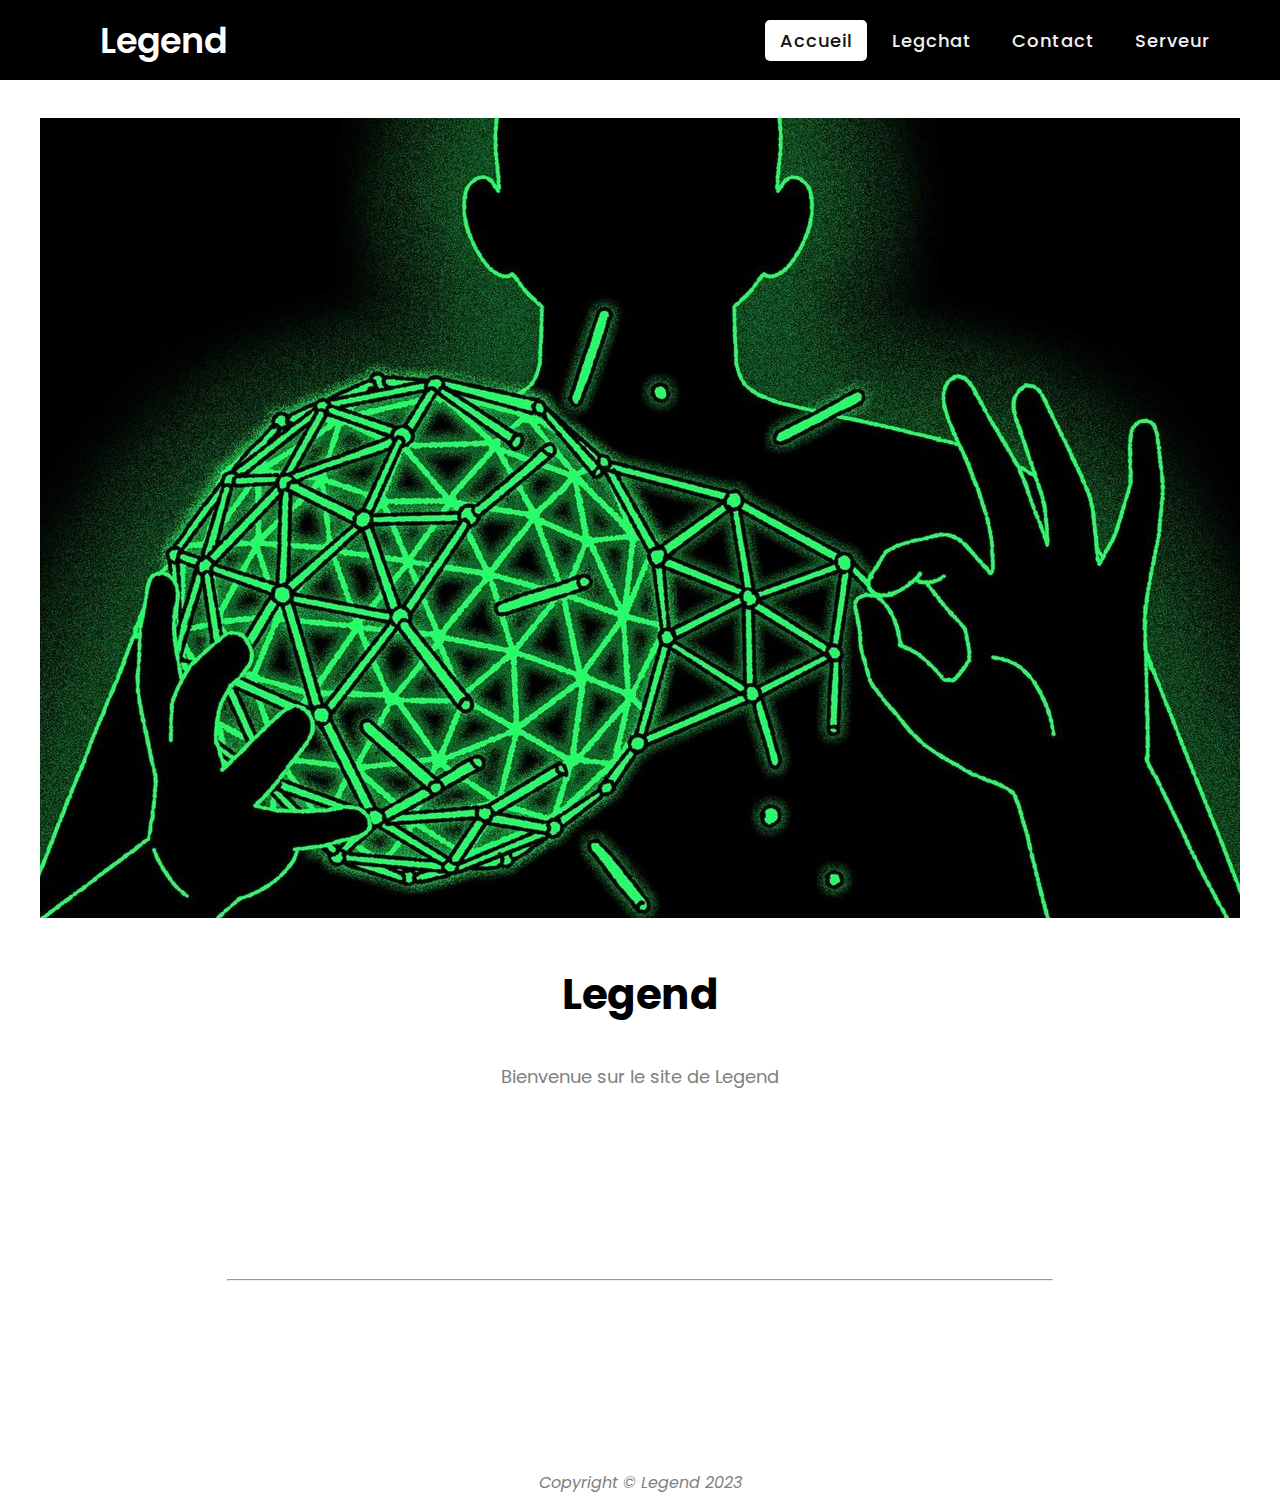
<file: index.html>
<!DOCTYPE html>
<html lang="en">
<head>
    <meta charset="UTF-8">
    <meta http-equiv="X-UA-Compatible" content="IE=edge">
    <meta name="viewport" content="width=device-width, initial-scale=1.0">
    <link rel="stylesheet" href="style.css">
    <link rel="stylesheet" href="https://cdnjs.cloudflare.com/ajax/libs/font-awesome/5.15.2/css/all.min.css"/>
    <title>Acceuil</title>
</head>
<body>
    <nav>
        <div class="logo">Legend</div>
        <input type="checkbox" id="click">
        <label for="click" class="menu-btn">
          <i class="fas fa-bars"></i>
        </label>
        <ul>
          <li><a class="active" href="index.html">Accueil</a></li>
          <li><a href="https://legchat.herokuapp.com">Legchat</a></li>
          <li><a href="https://contactleg.herokuapp.com/">Contact</a></li>
          <li><a href="page1.html" target="_blank">Serveur</a></li>
        </ul>
      </nav>

      <div class="img1">
        <img src="1200x-1.jpg" alt="img">
        <h1>Legend</h1>
        <p class="des">Bienvenue sur le site de Legend<hr></p>
      </div>

      <div>
        <p class="opp">Copyright © Legend 2023</p>
      </div>
    </body>
</html>
</file>
<file: style.css>
@import url('https://fonts.googleapis.com/css2?family=Poppins:wght@200;300;400;500;600;700&display=swap');
*{
  margin: 0;
  padding: 0;
  box-sizing: border-box;
  font-family: 'Poppins', sans-serif;
} 
nav{
  display: flex;
  height: 80px;
  width: 100%;
  background: black;
  align-items: center;
  justify-content: space-between;
  padding: 0 50px 0 100px;
  flex-wrap: wrap;
}
nav .logo{
  color: #fff;
  font-size: 35px;
  font-weight: 600;
}
nav ul{
  display: flex;
  flex-wrap: wrap;
  list-style: none;
}
nav ul li{
  margin: 0 5px;
}
nav ul li a{
  color: #f2f2f2;
  text-decoration: none;
  font-size: 18px;
  font-weight: 500;
  padding: 8px 15px;
  border-radius: 5px;
  letter-spacing: 1px;
  transition: all 0.3s ease;
}
nav ul li a.active,
nav ul li a:hover{
  color: #111;
  background: #fff;
}
nav .menu-btn i{
  color: #fff;
  font-size: 22px;
  cursor: pointer;
  display: none;
}
input[type="checkbox"]{
  display: none;
}
@media (max-width: 1000px){
  nav{
    padding: 0 40px 0 50px;
  }
}
@media (max-width: 920px) {
  nav .menu-btn i{
    display: block;
  }
  #click:checked ~ .menu-btn i:before{
    content: "\f00d";
  }
  nav ul{
    position: fixed;
    top: 80px;
    left: -100%;
    background: #111;
    height: 100vh;
    width: 100%;
    text-align: center;
    display: block;
    transition: all 0.3s ease;
  }
  #click:checked ~ ul{
    left: 0;
  }
  nav ul li{
    width: 100%;
    margin: 40px 0;
  }
  nav ul li a{
    width: 100%;
    margin-left: -100%;
    display: block;
    font-size: 20px;
    transition: 0.6s cubic-bezier(0.68, -0.55, 0.265, 1.55);
  }
  #click:checked ~ ul li a{
    margin-left: 0px;
  }
  nav ul li a.active,
  nav ul li a:hover{
    background: none;
    color: cyan;
  }
}

.img1
{
  text-align: center;
  margin: 1cm;
}
h1
{
  text-align: center;
  margin: 1cm;
  font-size: 42px;
}

.des
{
  text-align: center;
  margin: 1cm;
  color: grey;
  font-size: 18px;
}

hr
{
  margin: 5cm;
}
.opp
{
  text-align: center;
  color: grey;
  font-style:oblique
}
</file>
